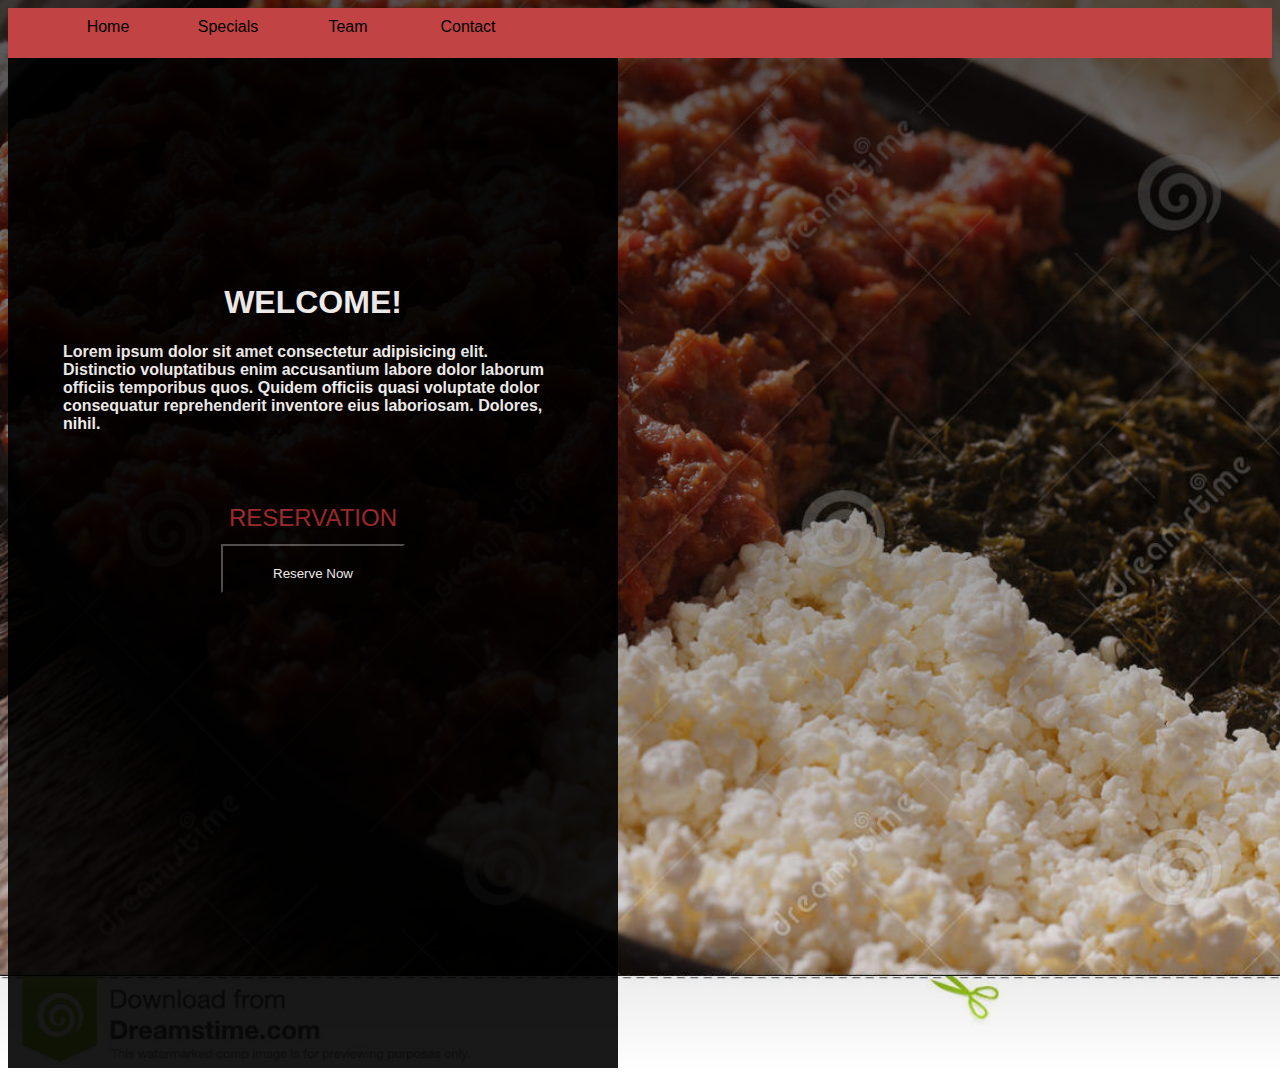
<file: index.html>
<html>
    <head>
        <link rel="stylesheet" href="style.css">
        <body>
            <div>
                <div class="landing">
                    <ul type = "none">
                        <li><a href="index.html">Home</a></li>
                        <li><a href="Specials.html">Specials</a></li>
                        <li><a href="Team.html">Team</a></li>
                        <li><a href="Contact.html">Contact</a></li>
                    </ul>
                </div>
            </div>
            <div class="mar">
                <div class="welcome">
                    <h1>welcome!</h1>
                    <h4>Lorem ipsum dolor sit amet consectetur adipisicing elit. Distinctio voluptatibus enim accusantium labore dolor laborum officiis temporibus quos. Quidem officiis quasi voluptate dolor consequatur reprehenderit inventore eius laboriosam. Dolores, nihil.</h4>
                    <h2>Reservation</h2>
                    <div class="reserve">
                        <form action="" method="POST">
                            <input type="button" value="Reserve Now">
                        </form>
                    </div>
                </div>  
            </div>
        </body>
    </head>
</html>
</file>
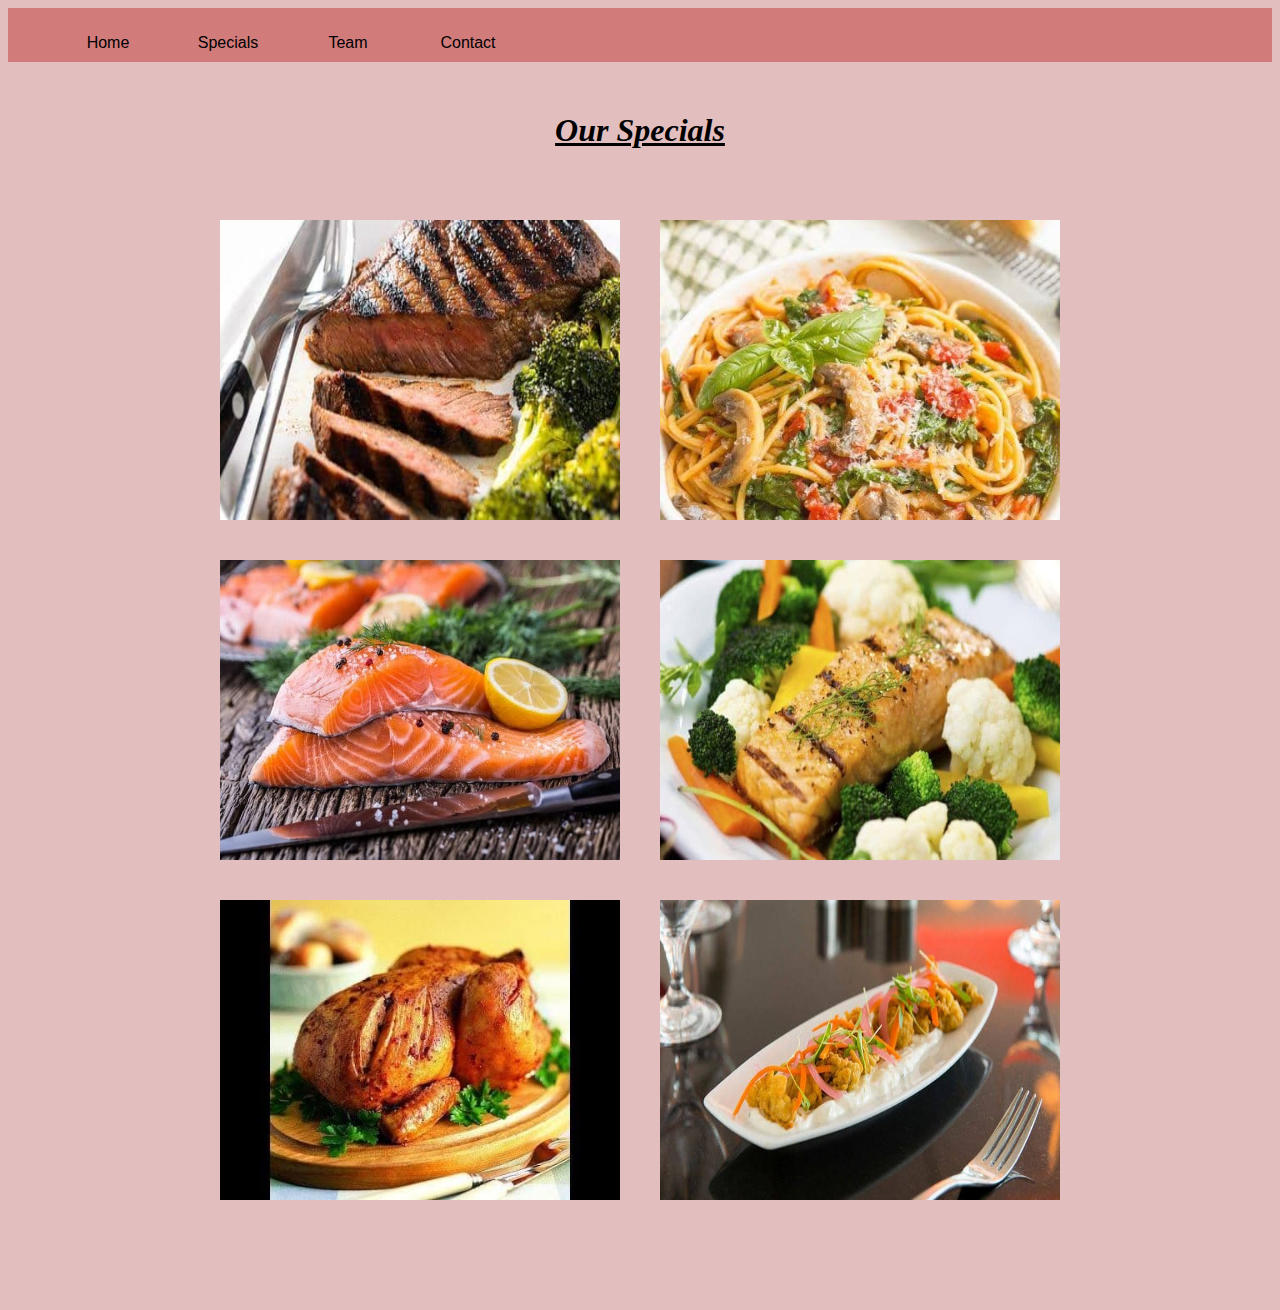
<file: Specials.html>
<html>
    <head>
       <link rel="stylesheet" href="specials.css">
    </head>
        <body>
            <div class="landing">
                <ul type = "none">
                    <li><a href="index.html">Home</a></li>
                    <li><a href="Specials.html">Specials</a></li>
                    <li><a href="Team.html">Team</a></li>
                    <li><a href="Contact.html">Contact</a></li>
                </ul>
            </div>
            <div class="wrapper"></div>
            <h1><u>Our Specials</u></h1>
            <div class="flex-container">
                <div class="singe-img"><img src="steak.jpg" width="400px" height="300px"></div>
                <div class="singe-img"><img src="pasta.jpg" width="400px" height="300px"></div>
                <div class="singe-img"><img src="salmon.jpg"width="400px" height="300px"></div>
                <div class="singe-img"><img src="broccli.jpg"width="400px" height="300px"></div>
                <div class="singe-img"><img src="chicken.jpg"width="400px" height="300px"></div>
                <div class="singe-img"><img src="fish.jpg"width="400px" height="300px"></div>
            </div>
        </body>
    
</html>
</file>
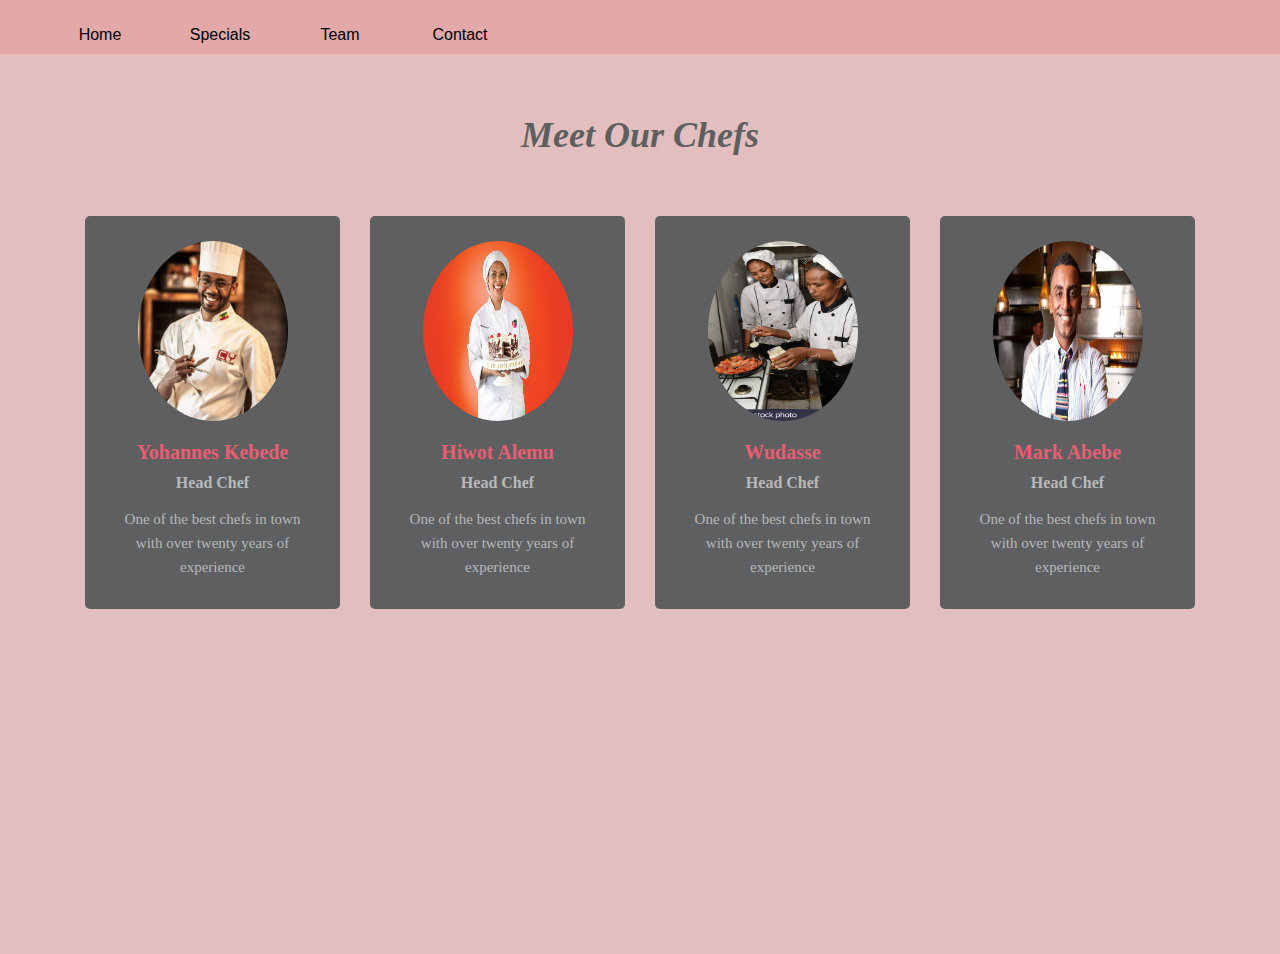
<file: Team.html>
<html>
    <head>
        <link rel="stylesheet" href="Team.css">
        <body>
            <div class="landing">
                <ul type = "none">
                    <li><a href="index.html">Home</a></li>
                    <li><a href="Specials.html">Specials</a></li>
                    <li><a href="Team.html">Team</a></li>
                    <li><a href="Contact.html">Contact</a></li>
                </ul>
            </div>
            <section class="team">
                <h1>Meet Our Chefs</h1>
                <div class="container">
                    <div class="card">
                        <div class="box">
                            <img src="yohannes.jpg">
                            <h4>Yohannes Kebede</h4>
                            <h5>Head Chef</h5>
                            <p>One of the best chefs in town with over twenty years of experience</p>
                        </div>
                    </div>
                    <div class="card">
                        <div class="box">
                            <img src="hiwot.jpg" width="140" height="180">
                            <h4>Hiwot Alemu</h4>
                            <h5>Head Chef</h5>
                            <p>One of the best chefs in town with over twenty years of experience</p>
                        </div>
                    </div>
                    <div class="card">
                        <div class="box">
                            <img src="wudasse.jpg"width="140" height="180">
                            <h4>Wudasse</h4>
                            <h5>Head Chef</h5>
                            <p>One of the best chefs in town with over twenty years of experience</p>
                        </div>
                    </div>
                    <div class="card">
                        <div class="box">
                            <img src="mark.png"width="140" height="180">
                            <h4>Mark Abebe</h4>
                            <h5>Head Chef</h5>
                            <p>One of the best chefs in town with over twenty years of experience</p>
                        </div>
                    </div>
                </div>

            </section>
        </body>
    </head>
</html>
</file>
<file: style.css>
body{
    font-family:'Lucida Sans', 'Lucida Sans Regular', 'Lucida Grande', 'Lucida Sans Unicode', Geneva, Verdana, sans-serif;
    color:white;
    background:linear-gradient(rgba(0,0,0,0.65),rgba(0,0,0,0.38),rgba(0,0,0,0)) , url(kitfoo.jpg) no-repeat;
    background-size: cover;

}
.landing{
    width: 100%;
    height:50px;   
    background-color: rgb(194, 67, 67);
}
.landing ul li{
   width: 120px;
   float: left;
   margin: 10px auto;
   text-align: center;
}
.landing ul li a { text-decoration: none;
    color: black;
    font-family: 'Lucida Sans', 'Lucida Sans Regular', 'Lucida Grande', 'Lucida Sans Unicode', Geneva, Verdana, sans-serif;
}
.landing ul li :hover{
    background-color: red;
}
.landing ul li a :hover{
    color: green;
}
.welcome {
    width: 500;
    height: 900;
    background-color: black;
    opacity: 0.9;
    padding: 55px;
}
.welcome h1{
    text-align: center;
    text-transform: uppercase;
    font-weight: 100px;
    padding-top: 150px;

}
.welcome h2{
    text-align: center;
    text-transform: uppercase;
    font-weight: normal;
    margin: 40 px auto;
    padding-top: 50px;
    color: brown;
}
.reserve form,input[
    type="button"
]
{
    background-color: black;
    color: white;
    padding: 10px;
    margin: -14px auto;
    padding-left: 50px;
    padding-right: 50px;
    text-align: center;
    padding-top: 20px;
}
form, input[type="button"]:hover {
    background-color:brown;

}
.wrapper h1 {
    color: brown;
    background-color: rgb(179, 127, 127);
    text-align: center;

}
</file>
<file: specials.css>
body {
  background-color: rgb(226, 190, 190);
}
.landing {
  width: 100%;
  float: right;
  margin-bottom: 50px;
  background-color: rgba(194, 67, 67, 0.541);
}
.landing ul li {
  width: 120px;
  float: left;
  margin: 10px auto;
  text-align: center;
}
.landing ul li a {
  text-decoration: none;
  color: black;
  font-family: "Lucida Sans", "Lucida Sans Regular", "Lucida Grande",
    "Lucida Sans Unicode", Geneva, Verdana, sans-serif;
}
.landing ul li :hover {
  background-color: red;
}
.landing ul li a :hover {
  color: green;
}
body h1 {
  color: rgb(0, 0, 0);
  background-color: rgb(226, 190, 190);
  text-align: center;
  font-style: italic;
}
.flex-container {
  display: flex;
  flex-wrap: wrap;
  flex-direction: row;
  align-items: center;
  justify-content: center;
  padding: 50px;
  margin: 20px;
}
.singe-img {
  padding: 0px 20px 40px;
}
img:hover {
  opacity: 0.5;
  transition: 0.9s;
}
</file>
<file: Team.css>
body {
  margin: 0;
  padding: 0;
}
.landing {
  width: 100%;
  float: right;

  background-color: rgba(194, 67, 67, 0.459);
}
.landing ul li {
  width: 120px;
  float: left;
  margin: 10px auto;
  text-align: center;
}
.landing ul li a {
  text-decoration: none;
  color: black;
  font-family: "Lucida Sans", "Lucida Sans Regular", "Lucida Grande",
    "Lucida Sans Unicode", Geneva, Verdana, sans-serif;
}
.landing ul li :hover {
  background-color: red;
}
.landing ul li a :hover {
  color: green;
}

* {
  box-sizing: border-box;
}

.container {
  max-width: 1140px;
  margin: auto;
  position: relative;
  min-height: 1px;
}

.team {
  min-height: 100vh;
  padding: 60px 15px;
  background-color: rgb(226, 190, 190);
  float: left;
  width: 100%;
}
.team h1 {
  font-size: 36px;
  font-family: open sans;
  font-weight: 700;
  color: #5d5f61;
  margin: 0;
  padding-bottom: 60px;
  text-align: center;
  font-style: italic;
}
.team .card {
  width: 25%;
  float: left;
  padding: 0px 15px;
}
.team .card .box {
  padding: 15px;
  background-color: #5d5f61;
  border-radius: 5px;
  transition: margin 1s ease, box-shadow 1s ease;
}
.team .card .box:hover {
  margin-top: -15px;
  box-shadow: 0px 0px 40px black;
}
.team .card .box img {
  width: 150px;
  display: block;
  margin: 10px auto;
  border-radius: 50%;
}

.team .card .box h4 {
  font-size: 20px;
  font-family: open sans;
  margin: 20px 0px 10px;
  color: #ea5e71;
  text-align: center;
  font-weight: 700;
}

.team .card .box h5 {
  font-size: 16px;
  font-family: open sans;
  font-weight: 600;
  color: #b9b9b9;
  margin: 0px 0px 15px;
  text-align: center;
}
.team .card .box p {
  color: #b9b9b9;
  font-size: 15px;
  font-family: open sans;
  font-weight: 400;
  line-height: 24px;
  text-align: center;
  padding: 0px 20px;
}

/*responsive*/

@media (max-width: 991px) {
  .team .card {
    width: 50%;
    margin-bottom: 30px;
  }
}

@media (max-width: 550px) {
  .team .card {
    width: 100%;
  }
}
</file>
